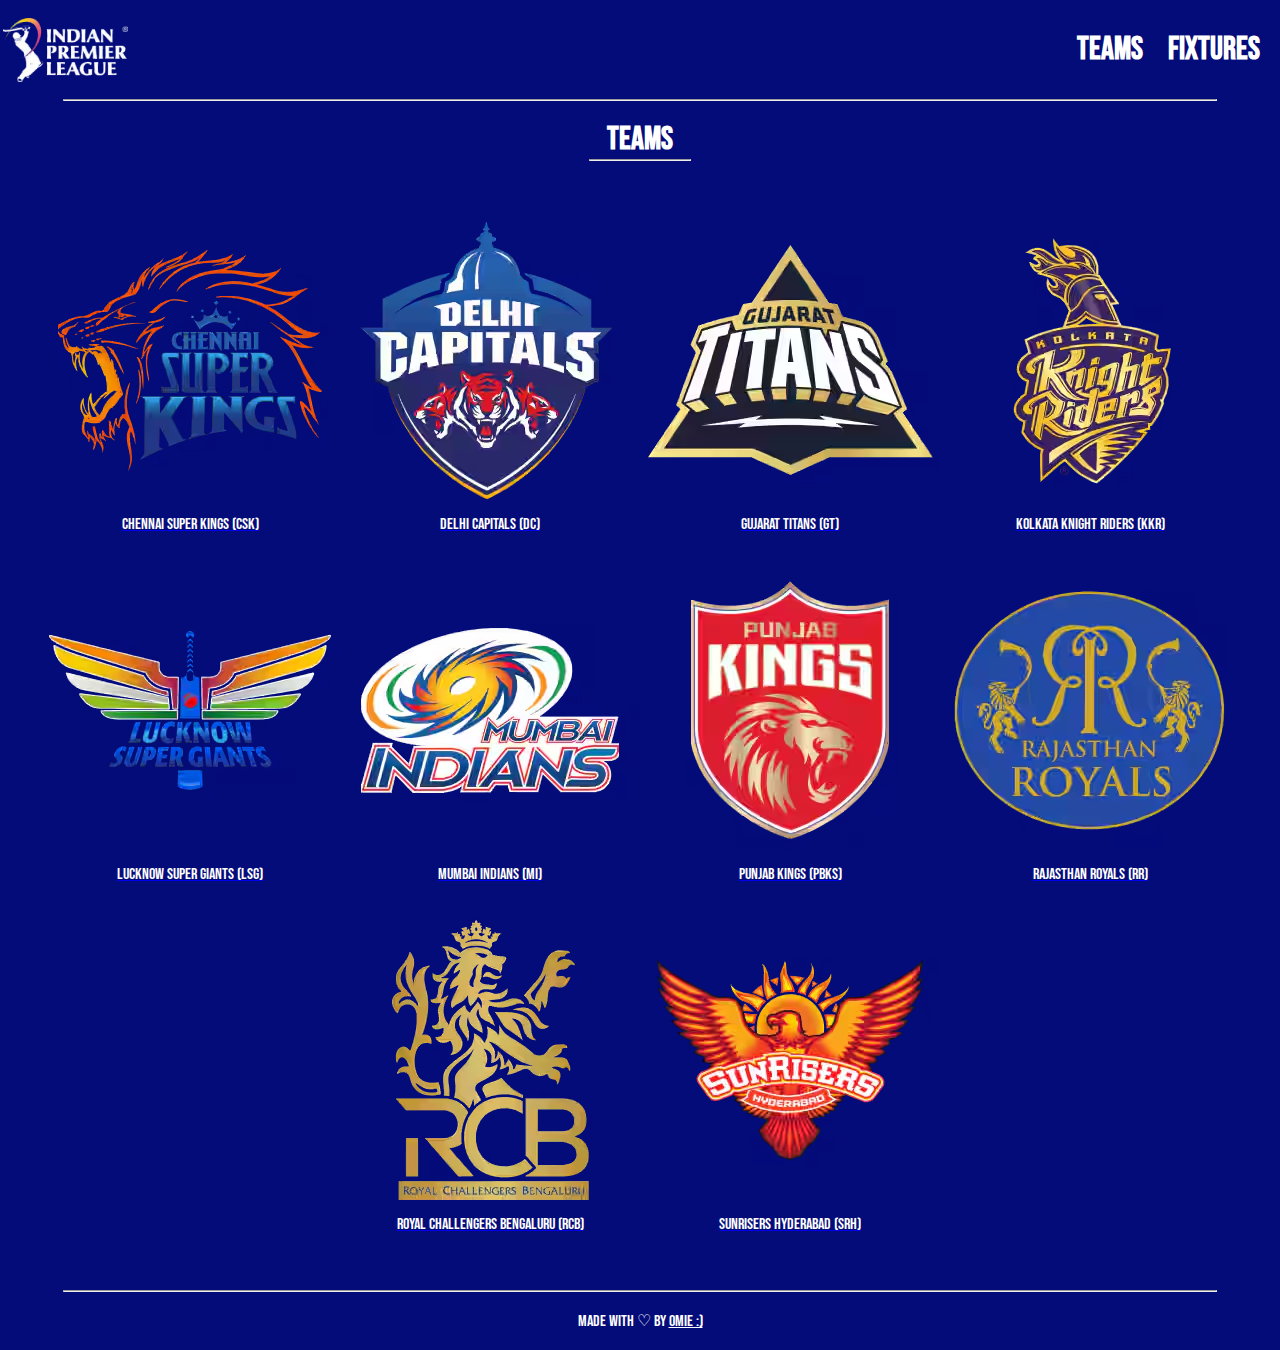
<file: index.html>
<!DOCTYPE html>
<html lang="en">
<head>
    <meta charset="UTF-8">
    <meta name="viewport" content="width=device-width, initial-scale=1.0">
    <title>IPL T20 2025 Schedule</title>
    <link rel="shortcut icon" href="./resources/icons/ipl-ico.ico">
    <link rel="stylesheet" href="./css/styles.css">
</head>
<body>
    <header>
        <nav>
            <img src="./resources/icons/indian-premier-league.avif" alt="IPL-Logo">
            <ul>
                <li><a href="./">Teams</a></li>
                <li><a href="./fixtures.html">Fixtures</a></li>
            </ul>
        </nav>
    </header>
    <hr><br>
    <div class="heading" align="center">
        <h1>Teams</h1>
        <hr><br>
    </div>
    <div id="container"></div>
    
    <hr><br>
    <footer>
        <p>Made with ♡ by <a href="https://github.com/hOMie03/" target="_blank">omie :)</a></p>
    </footer>
    <br>
    <script src="./js/main.js"></script>
</body>
</html>
</file>
<file: css/styles.css>
/* @import url('https://fonts.googleapis.com/css2?family=Kanit:ital,wght@0,100;0,200;0,300;0,400;0,500;0,600;0,700;0,800;0,900;1,100;1,200;1,300;1,400;1,500;1,600;1,700;1,800;1,900&display=swap'); */
@import url('https://fonts.googleapis.com/css2?family=Bebas+Neue&display=swap');

* {
    margin: 0;
    font-family: Bebas Neue, serif;
}
body {
    background: #040c7a;
    display: flex;
    align-items: center;
    flex-direction: column;
}

header {
    width: 100%;
    margin: 10px;
    text-transform: uppercase;
    font-size: 200%;
    font-weight: 600;
    align-items: start;
}
header nav {
    display: flex;
    align-items: center;
    justify-content: space-between;
}
header nav img {
    width: 10%;
}

header nav ul {
    float: right;
    padding: 10px;
}
header nav ul li {
    list-style-type: none;
    display: inline-block;
    padding: 10px;
}
header nav ul li a {
    text-decoration: none;
    color: white;
}
header nav ul li a:hover { 
    text-decoration: underline;
    color: white;
}

hr {
    width: 90%;
}
.heading h1 {
    color: white;
}
.heading hr {
    width: 100px;
}

#container {
    display: flex;
    justify-content: center;
    flex-wrap: wrap;
    padding: 30px;
}
#container .cards {
    height: 350px;
    width: 300px;
}
#container .cards figcaption {
    text-align: center;
    color: white;
}

#containerTable {
    text-align: center;
    color: white;
    font-size: larger;
}
#containerTable table > tbody > tr > td {
    padding: 20px;
}

td {
    position: relative;
    width: 100px;
}
.bgImg {
    position: absolute;
    width: 100%;
    height: 100%;
    top: 0;
    left: 0;
    opacity: 0.4;
    z-index: -1;
}
td.teamCell {
    width: 30%;
    cursor: pointer;
    font-size: larger;
}
td.teamCell:hover > .bgImg, td.teamCell:hover {
    transition: 1s;
    opacity: 1;
    z-index: 1;
    color: #040c7a;
}

td.vsCell {
    width: auto;
}

footer {
    color: white;
}
footer a {
    color: white;
}
</file>
